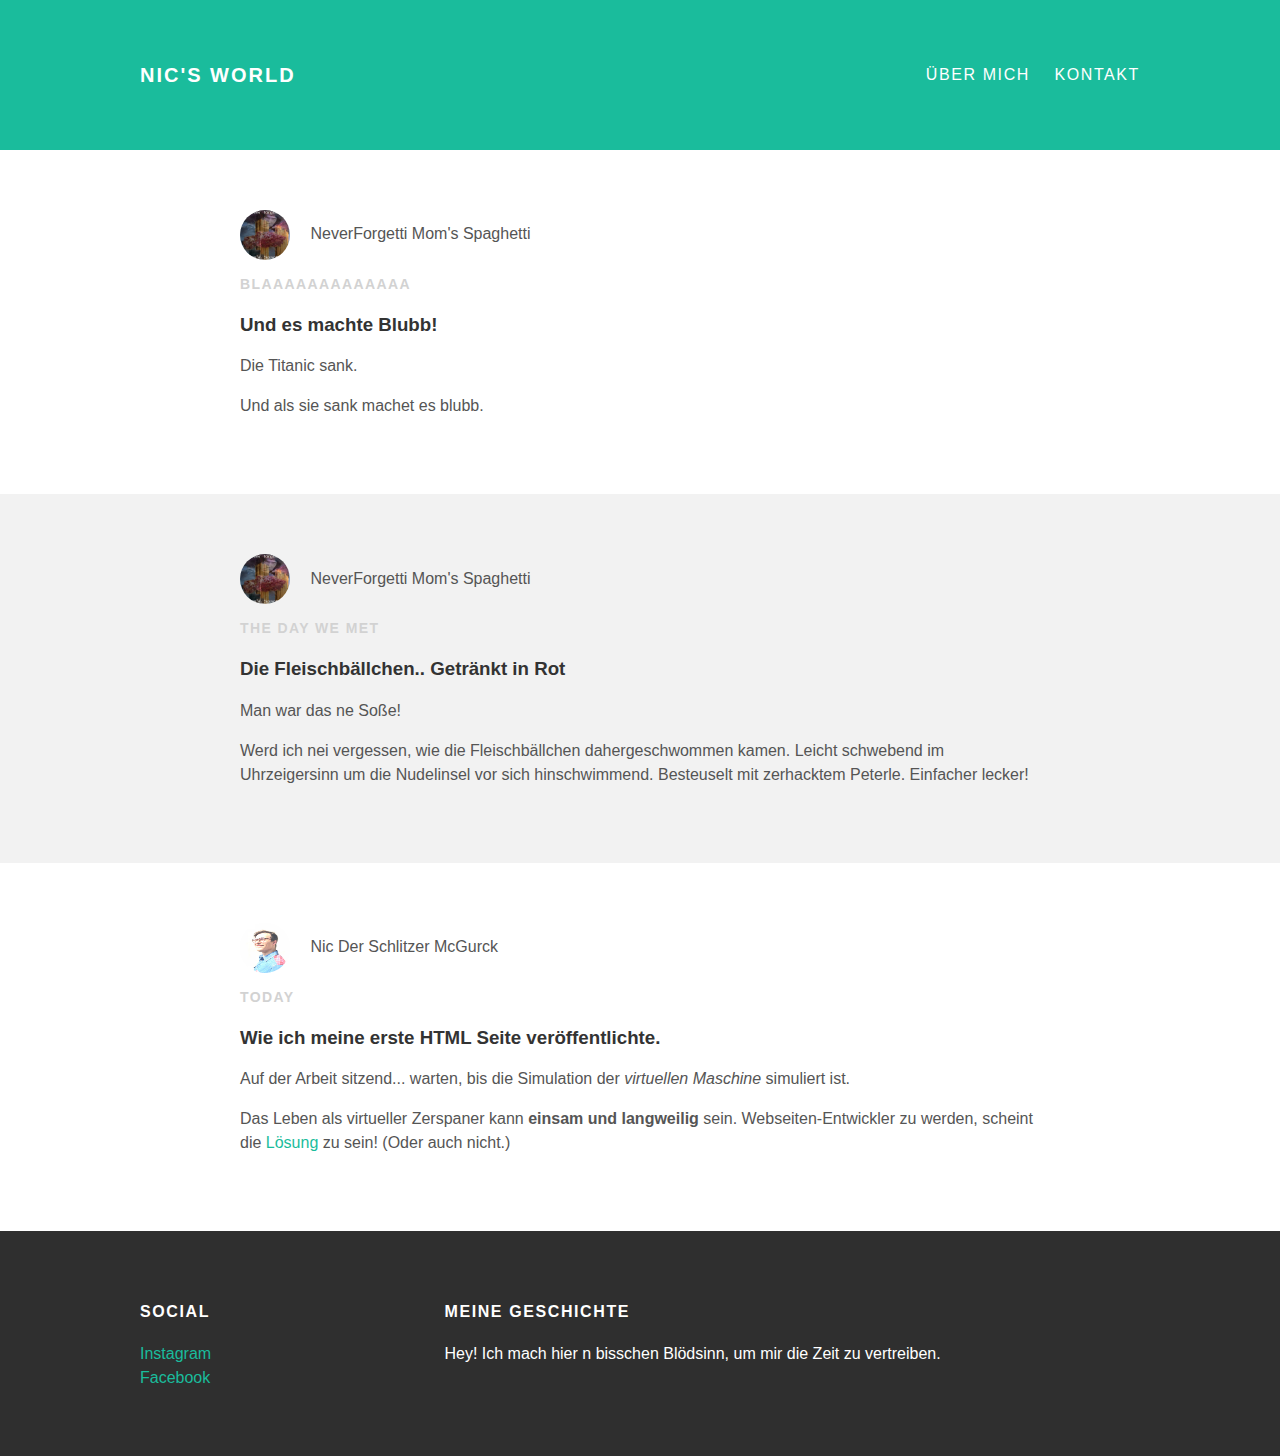
<file: index.html>
<!DOCTYPE html>
<html>
  <head>
    <title>Nic's World</title>
    <link rel="stylesheet" type="text/css" href="style.css">
  </head>
  <body>
    <div id="header">
      <div class="container">
        <a id="header-title" href="index.html">Nic's World</a>
        <ul id="header-nav">
          <li><a href="about.html">Über Mich</a></li>
          <li><a href="mailto:scholl.nicolaj@gmail.com">Kontakt</a></li>
        </ul><!-- header-nav -->
      </div><!-- container -->
    </div><!-- header -->
    <div id="content">
      <div class="post-container">
        <div class="post">
          <div class="post-author">
            <img src="momspaghetti.png">
            <span> NeverForgetti Mom's Spaghetti</span>
          </div><!-- post-author -->
          <p class="post-date">Blaaaaaaaaaaaaa</p>
          <h3 class="post-title">Und es machte Blubb!</h3>
          <div class="post-content">
            <p>Die Titanic sank.</p>
            <p>Und als sie sank machet es blubb.</p>
          </div><!-- post-content -->
        </div><!-- post -->
      </div><!-- post-container -->
      <div class="post-container">
        <div class="post">
          <div class="post-author">
            <img src="momspaghetti.png">
            <span> NeverForgetti Mom's Spaghetti</span>
          </div><!-- post-author -->
          <p class="post-date">The day we met</p>
          <h3 class="post-title">Die Fleischbällchen.. Getränkt in Rot</h3>
          <div class="post-content">
            <p>Man war das ne Soße!</p>
            <p>Werd ich nei vergessen, wie die Fleischbällchen dahergeschwommen kamen. Leicht schwebend im Uhrzeigersinn um die Nudelinsel vor sich hinschwimmend. Besteuselt mit zerhacktem Peterle. Einfacher lecker!</p>
          </div><!-- post-content -->
        </div><!-- post -->
      </div><!-- post-container -->
      <div class="post-container">
        <div class="post">
          <div class="post-author">
            <img src="Me.png">
            <span>Nic Der Schlitzer McGurck</span>
          </div><!-- post-author -->
          <p class="post-date">Today</p>
          <h3 class="post-title">Wie ich meine erste HTML Seite veröffentlichte.</h3>
          <div class="post-content">
            <p>Auf der Arbeit sitzend... warten, bis die Simulation der <em>virtuellen Maschine</em> simuliert ist.</p>
            <p>Das Leben als virtueller Zerspaner kann <strong>einsam und langweilig</strong> sein. Webseiten-Entwickler zu werden, scheint die <a href="https://getmimo.com/">Lösung</a> zu sein! (Oder auch nicht.)</p>
          </div><!-- post-content -->
        </div><!-- post -->
      </div><!-- post-ontainer -->
    </div><!-- content -->
    <div id="footer">
      <div class="container">
        <div class="column">
          <h4>Social</h4>
          <p>
            <a href="instgaram.com">Instagram</a><br>
            <a href="facebook.com">Facebook</a>
          </p>
        </div><!-- column -->
        <div class="column">
          <h4>Meine Geschichte</h4>
          <p>Hey! Ich mach hier n bisschen Blödsinn, um mir die Zeit zu vertreiben.</p>
        </div><!-- column -->
      </div><!-- container -->
    </div><!-- footer -->
  </body>
</html>
</file>
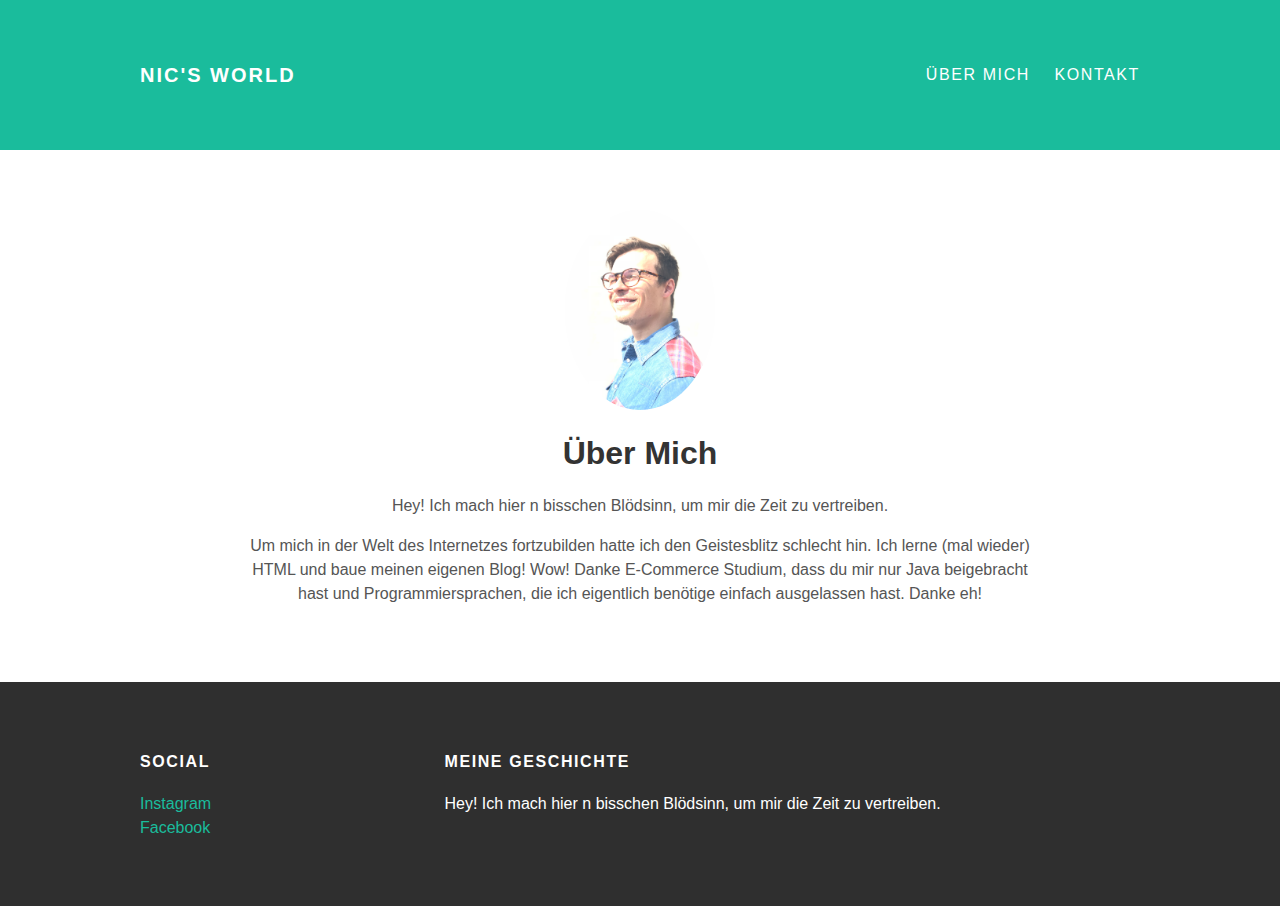
<file: about.html>
<!DOCTYPE html>
<html>
  <head>
    <title>Nic's World</title>
    <link rel="stylesheet" type="text/css" href="style.css">
  </head>
  <body>
    <div id="header">
      <div class="container">
        <a id="header-title" href="index.html">Nic's World</a>
        <ul id="header-nav">
          <li><a href="about.html">Über Mich</a></li>
          <li><a href="mailto:scholl.nicolaj@gmail.com">Kontakt</a></li>
        </ul>
      </div>
    </div>
    <div id="content">
      <div class="container">
        <div class="about">
          <div class="about-author">
            <img src="Me.png">
          </div>
          <h1 class="about-title">Über Mich</h1>
          <div class="about-content">
            <p>Hey! Ich mach hier n bisschen Blödsinn, um mir die Zeit zu vertreiben.</p>
            <p>Um mich in der Welt des Internetzes fortzubilden hatte ich den Geistesblitz schlecht hin. Ich lerne (mal wieder) HTML und baue meinen eigenen Blog! Wow! Danke E-Commerce Studium, dass du mir nur Java beigebracht hast und Programmiersprachen, die ich eigentlich benötige einfach ausgelassen hast. Danke eh!</p>
          </div><!-- about-content -->
        </div><!-- about -->
      </div><!-- container -->
    </div><!-- content -->
    <div id="footer">
      <div class="container">
        <div class="column">
          <h4>Social</h4>
          <p>
            <a href="instgaram.com">Instagram</a><br>
            <a href="facebook.com">Facebook</a>
          </p>
        </div><!-- column -->
        <div class="column">
          <h4>Meine Geschichte</h4>
          <p>Hey! Ich mach hier n bisschen Blödsinn, um mir die Zeit zu vertreiben.</p>
        </div><!-- column -->
      </div><!-- container -->
    </div><!-- footer -->
  </body>
</html>
</file>
<file: style.css>
@miport url(http://fonts.googleapis.com/css?family=Montserrat:400,700);

body{
  color: #555;
  margin: 0;

  font-family: 'Montserrat', sans-serif;
}

#header{
  background-color: #1abc9c;
  height: 150px;
  line-height: 150px;
}

#header a{
  color: white;
  text-decoration: none;
  text-transform: uppercase;
  letter-spacing: 0.1em;
}

#header a:hover{
  color: #222;
}

#header-title{
  display: block;
  float: left;
  font-size: 20px;
  font-weight: bold;
}

#header-nav{
  display: block;
  float: right;
  margin-top: 0;
}

#header-nav li{
  display: inline;
  padding-left: 20px;
}

.container{
  max-width: 1000px;
  margin: 0 auto;
}

.post, .about{
  max-width: 800px;
  margin: 0 auto;
  padding: 60px 0;
}

.post-author img{
  width: 50px;
  height: 50px;
  vertical-align: middle;
}

.about-author img{
  width: 150px;
  height: 200px;
}

.post-author img,
.about-author img{
  border-radius: 50%;
}

.about{
  text-align: center;
}

.post-author span{
  margin-left: 16px;
}

.post-date{
  color: #D2D2D2;
  font-size: 14px;
  font-weight: bold;
  text-transform: uppercase;
  letter-spacing: 0.1em;
}

.post-container:nth-child(even){
  background-color: #f2f2f2;
}

#footer{
  background-color: #2f2f2f;
  padding: 50px 0;
}

.column{
  min-width: 300px;
  display: inline-block;
  vertical-align: top;
}

#footer h4{
  color: white;
  text-transform: uppercase;
  letter-spacing: 0.1em;
}

#footer p{
  color: white;
}

a{
  color: #1abc9c;
  text-decoration: none;
}

a:hover {
  color: #F6A623;
}

h1, h2, h3, h4{
  color: #333
}

p{
  line-height: 1.5;
}
</file>
